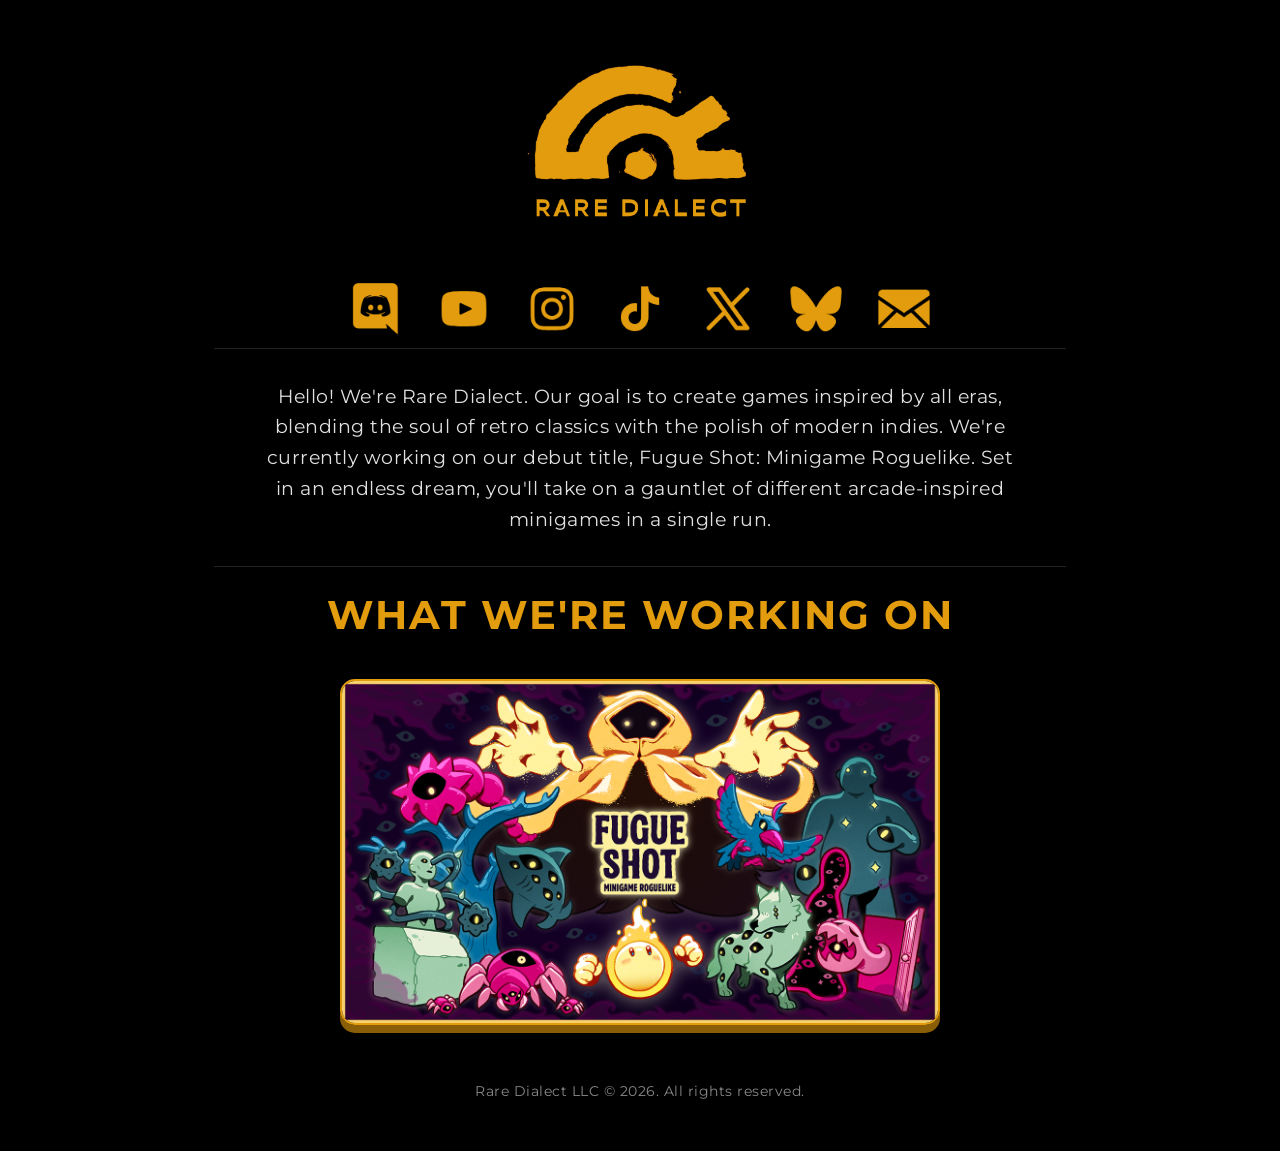
<file: index.html>
<!DOCTYPE html>
<html lang="en">
<head>
    <meta charset="UTF-8">
    <meta name="viewport" content="width=device-width, initial-scale=1.0">
    <title>Rare Dialect</title>
    
    <link rel="preconnect" href="https://fonts.googleapis.com">
    <link rel="preconnect" href="https://fonts.gstatic.com" crossorigin>
    <link href="https://fonts.googleapis.com/css2?family=Montserrat:ital,wght@0,100..900;1,100..900&display=swap" rel="stylesheet">
    
    <link rel="stylesheet" href="styles/main.css?v=2">
    <link rel="icon" type="image/x-icon" href="images/favicon.ico">
</head>

<body>
    <div id="wrapper">
        <header>
            <img class="banner" src="images/raredialectlogo.png" alt="Rare Dialect Logo">
        </header>

        <main>
            <section class="container-social">
                <a class="item-social" href="https://discord.gg/YbdjDRtcJa"><img class="icon" src="images/discord.png" alt="Discord"></a>
                <a class="item-social" href="https://www.youtube.com/@RareDialect/shorts/"><img class="icon" src="images/youtube.png" alt="YouTube"></a>
                <a class="item-social" href="https://www.instagram.com/rare.dialect/reels/"><img class="icon" src="images/instagram.png" alt="Instagram"></a>
                <a class="item-social" href="https://www.tiktok.com/@raredialect/"><img class="icon" src="images/tiktok.png" alt="TikTok"></a>
                <a class="item-social" href="https://x.com/RareDialect"><img class="icon" src="images/x.png" alt="X/Twitter"></a>
                <a class="item-social" href="https://bsky.app/profile/raredialect.com"><img class="icon" src="images/bluesky.png" alt="Bluesky"></a>
                <a class="item-social" href="mailto:hello@raredialect.com"><img class="icon" src="images/mail.png" alt="Email"></a>
            </section>

            <section class="about-section">
                <p>Hello! We're Rare Dialect. Our goal is to create games inspired by all eras, blending the soul of retro classics with the polish of modern indies. We're currently working on our debut title, Fugue Shot: Minigame Roguelike. Set in an endless dream, you'll take on a gauntlet of different arcade-inspired minigames in a single run.</p>
            </section>

            <section class="projects-section">
                <h2 class="section-title">WHAT WE'RE WORKING ON</h2>
                
                <div class="container-capsule">
                    <a class="capsule-button" href="https://fugueshot.com" target="_blank" rel="noopener noreferrer">
                        <img src="images/fugueshotcapsule.png" alt="Fugue Shot">
                    </a>
                </div>
            </section>
        </main>

        <footer>
            <p class="rights">Rare Dialect LLC © 2026. All rights reserved.</p>
        </footer>
    </div>
</body>
</html>
</file>
<file: styles/main.css>
/* =========================================
   VARIABLES & THEME
   ========================================= */
:root {
    --background: #000000; 
    --accent: #e29c0d;     
    --text-main: #E0E0E0;  
    --text-muted: #888888;
}

/* =========================================
   RESET & TYPOGRAPHY
   ========================================= */
* {
    box-sizing: border-box;
    margin: 0;
    padding: 0;
}

html, body {
    background-color: var(--background);
    color: var(--text-main);
    font-family: "Montserrat", sans-serif;
    letter-spacing: 0.5px;
    line-height: 1.6;
    width: 100%;
    min-height: 100vh;
}

::selection {
    color: var(--background);
    background: var(--accent);
}

a {
    color: var(--accent);
    text-decoration: none;
    transition: all 0.3s ease;
}

a:hover {
    filter: brightness(1.2);
}

/* =========================================
   LAYOUT & CONTAINERS
   ========================================= */
#wrapper {
    max-width: 900px;
    margin: 0 auto;
    padding: 3rem 1.5rem;
    display: flex;
    flex-direction: column;
    gap: 2rem; /* Tightened the overall gap between sections */
}

/* =========================================
   HEADER & BANNER
   ========================================= */
.banner {
    display: block;
    /* Reduced margin-bottom drastically to pull the icons up closer */
    margin: 0 auto 0.5rem auto; 
    max-width: 100%;
    width: 250px; /* Shrunk from 400px */
}

/* =========================================
   SOCIALS
   ========================================= */
.container-social {
    display: flex;
    flex-wrap: wrap;
    justify-content: center;
    gap: 1.5rem;
    margin: 0 auto;
}

.item-social {
    transform: scale(0.8);
    /* Glow effect completely removed */
}

.icon {
    transition: transform 0.3s ease;
}

.icon:hover {
    transform: scale(1.2);
}

/* =========================================
   STUDIO ABOUT SECTION
   ========================================= */
.about-section {
    padding: 2rem 0;
    border-top: 1px solid #222;
    border-bottom: 1px solid #222;
}

.about-section p {
    font-size: 1.2rem;
    text-align: center;
    max-width: 750px;
    margin: 0 auto; /* By setting margin to 0 top/bottom, the padding creates perfectly even spacing */
}

/* =========================================
   PROJECTS SECTION (FUGUE SHOT CAPSULE)
   ========================================= */
.projects-section {
    margin-top: 1rem;
}

.section-title {
    font-size: 2.5rem;
    text-align: center;
    margin-bottom: 2rem;
    color: var(--accent);
    text-transform: uppercase;
    letter-spacing: 2px;
}

.container-capsule {
    display: flex;
    justify-content: center;
    width: 100%;
}

.capsule-button {
    display: block;
    width: 100%;
    max-width: 600px; 
}

.capsule-button img {
    width: 100%;
    height: auto;
    border-radius: 15px;
    border: 2px solid var(--accent);
    box-shadow: 0 8px 0 #8a5e06; 
    transition: transform 0.2s ease, box-shadow 0.2s ease;
}

.capsule-button img:hover {
    transform: translateY(4px);
    box-shadow: 0 4px 0 #8a5e06; 
    /* Removed the brightness filter so the color stays exactly the same */
}

/* =========================================
   FOOTER
   ========================================= */
footer {
    margin-top: 1rem;
    text-align: center;
}

.rights {
    font-size: 0.9rem;
    color: var(--text-muted);
    margin: 0;
}

/* =========================================
   MOBILE ADJUSTMENTS
   ========================================= */
@media screen and (max-width: 600px) {
    .section-title {
        font-size: 1.8rem;
    }
    
    .about-section p {
        font-size: 1.05rem;
    }
}
</file>
